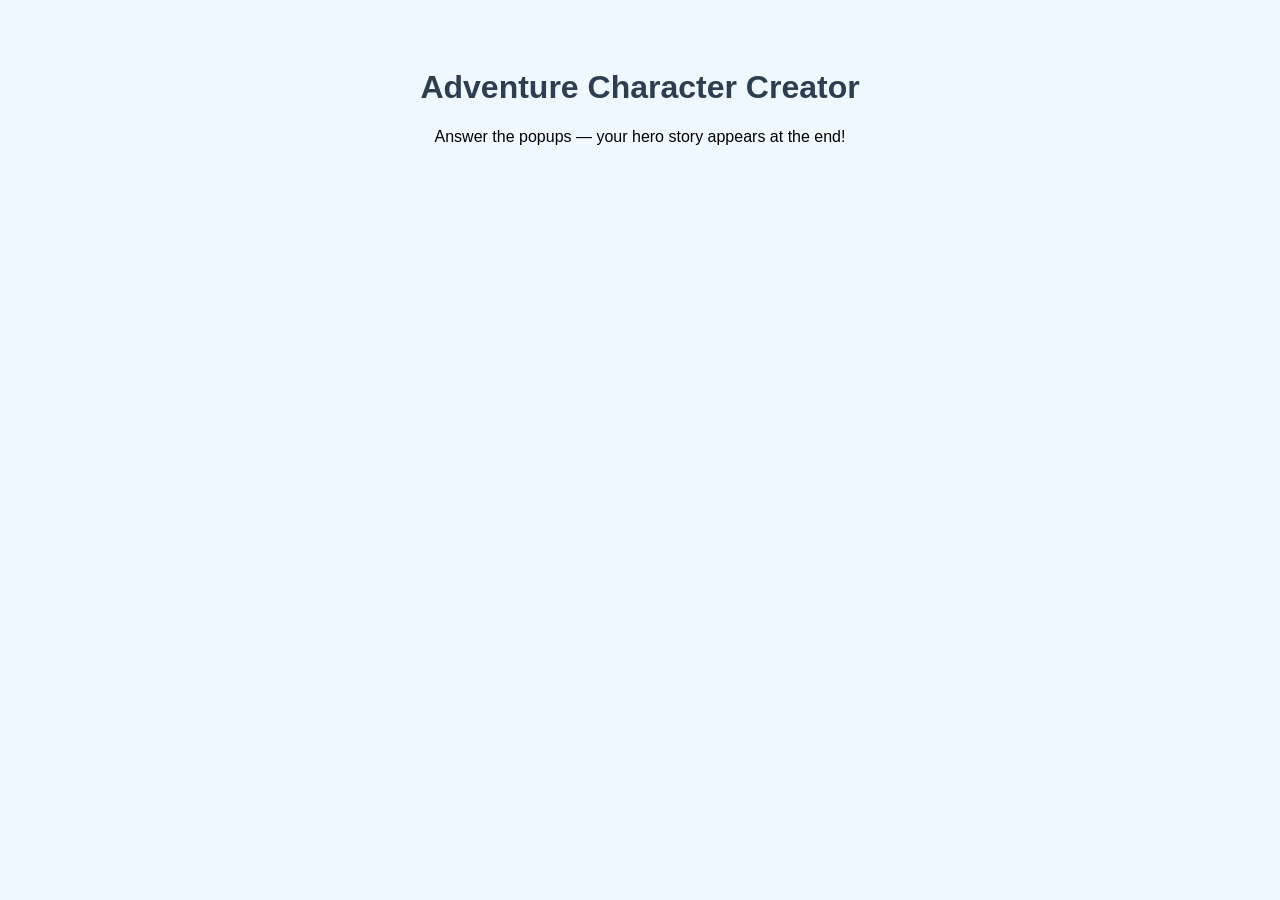
<file: character/index.html>
<!--Rebecca Cathey, June 21st 2026 -->
<!DOCTYPE html>
<html lang="en">
<head>
    <meta charset="UTF-8">
    <meta name="viewport" content="width=device-width, initial-scale=1.0">
    <meta name="author" content="Rebecca Cathey">
    <meta name="date" coneten="06.21.2026">
    <title>Adventure Character Creator</title>
    <script src="character.js" defer></script>
    <style>
        Body {
            font-family: Arial, sans-serif;
            text-align: center;
            padding: 40px;
            background-color: #f0f8ff;
        }
        h1 {color: #2c3e50; }
    </style>
</head>
<body>
    <h1>Adventure Character Creator</h1>
    <p>Answer the popups — your hero story appears at the end!</p>
</body>
</html>
</file>
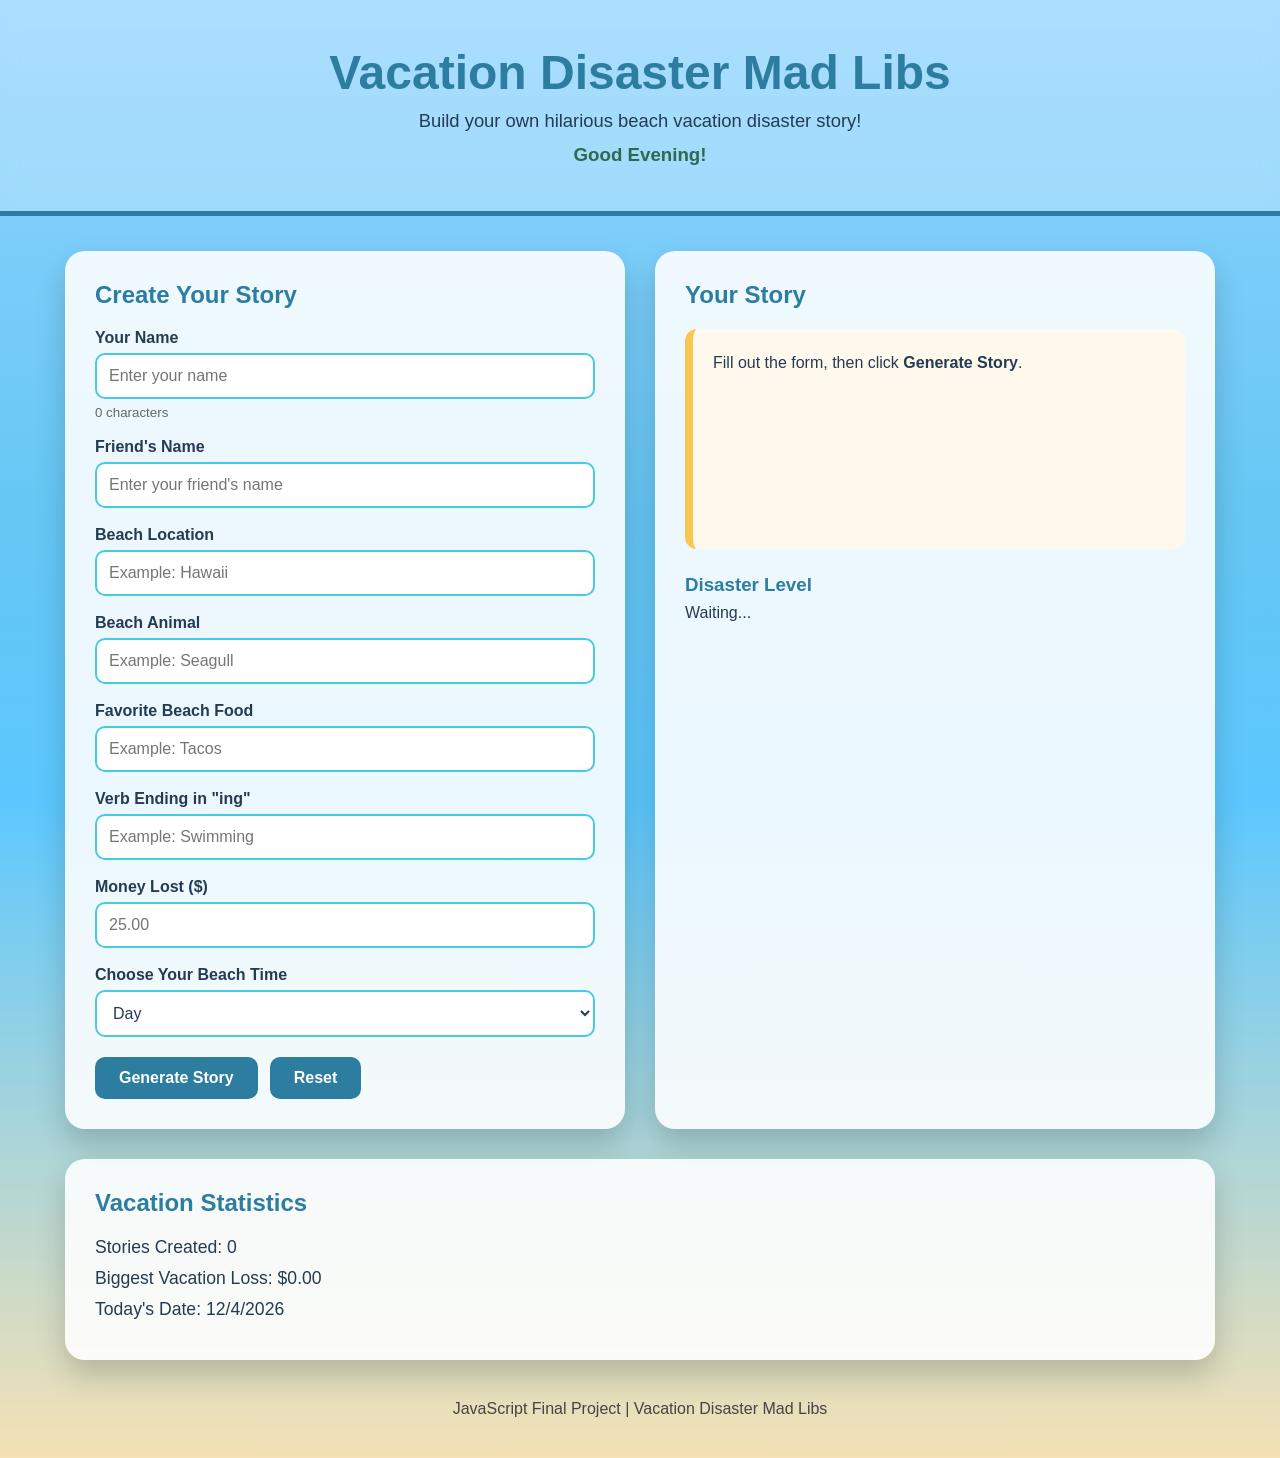
<file: final/index.html>
<!--Rebecca Cathey, July 26th 2026 -->
<!DOCTYPE html>
<html lang="en">
<head>
    <meta charset="UTF-8">
    <meta name="viewport" content="width=device-width, initial-scale=1.0">
    <meta name="author" content="Rebecca Cathey">
    <meta name="date" conetent="07.26.2026">
    <title>Final Project</title>
    <link rel="stylesheet" href="styles.css">
    <script src="script.js" defer></script>
</head>

<body>
    <header>
        <h1>Vacation Disaster Mad Libs</h1>
        <p class="subtitle">
            Build your own hilarious beach vacation disaster story!
        </p>
        <h3 id="greeting"></h3>
    </header>
    <main>
        <section class="card">
              <h2>Create Your Story</h2>
                <div class="inputGroup">
                    <label for="name">Your Name</label>
                    <input
                        type="text"
                        id="name"
                        placeholder="Enter your name">
                    <small id="nameCount">0 characters</small>
                </div>
                <div class="inputGroup">
                    <label for="friend">Friend's Name</label>
                    <input
                        type="text"
                        id="friend"
                        placeholder="Enter your friend's name">
                </div>
                <div class="inputGroup">
                    <label for="place">Beach Location</label>
                    <input
                        type="text"
                        id="place"
                        placeholder="Example: Hawaii">
                </div>
                <div class="inputGroup">
                    <label for="animal">Beach Animal</label>
                    <input
                        type="text"
                        id="animal"
                        placeholder="Example: Seagull">
                </div>
                <div class="inputGroup">
                    <label for="food">Favorite Beach Food</label>
                    <input
                        type="text"
                        id="food"
                        placeholder="Example: Tacos">
                </div>
                <div class="inputGroup">
                    <label for="verb">Verb Ending in "ing"</label>
                    <input
                        type="text"
                        id="verb"
                        placeholder="Example: Swimming">
                </div>
                <div class="inputGroup">
                    <label for="number">Money Lost ($)</label>
                    <input
                        type="number"
                        id="number"
                        min="0"
                        step="0.01"
                        placeholder="25.00">
                </div>
                <div class="inputGroup">
                    <label for="timeSelect">Choose Your Beach Time</label>
                    <select id="timeSelect">
                        <option value="day">Day</option>
                        <option value="night">Night</option>
                    </select>
                </div>
                <div class="buttonArea">
                    <button id="storyBtn">
                        Generate Story
                    </button>
                    <button id="resetBtn">
                        Reset
                    </button>
                </div>
        </section>
        <section class="card">
            <h2>Your Story</h2>
            <p id="story">
                Fill out the form, then click
                <strong>Generate Story</strong>.
            </p>
            <div class="stats">
                <h3>Disaster Level</h3>
                <p id="disasterLevel">
                    Waiting...
                </p>
            </div>
        </section>
        <section class="card statsCard">
            <h2>Vacation Statistics</h2>
            <p>
                Stories Created:
                <span id="storyCount">0</span>
            </p>
            <p>
                Biggest Vacation Loss:
                $<span id="highestLoss">0.00</span>
            </p>
            <p>
                Today's Date:
                <span id="today"></span>
            </p>
        </section>
    </main>
    <footer>
        <p>
            JavaScript Final Project | Vacation Disaster Mad Libs
        </p>
    </footer>
    <!--
    This week, when I sat down at my laptop to decide what I wanted to create for my project, I thought of my dad. Within the past 10 days, he went from being diagnosed with Stage 4 pancreatic cancer to entering hospice care. 
    The cancer has almost completely consumed his body, and he has less only than two weeks left.
    It has been incredibly difficult to watch and experience, but we have been making the most of our time together by creating memories and sharing many “lasts.” Since I am an only child, and his only caretaker, this time together has been especially meaningful.
    My dad inspired this project. We have been doing Mad Libs together all week, so when I saw it as an option for this assignment, I immediately knew it was the perfect choice.
    I used VS Code to create the project as I haven't had consistent internet connection where my dad lives.
    The HTML of the project is divided into separate sections for user input, the generated story, and vacation statistics so the JavaScript can easily manipulate the page while keeping the layout organized, readable, and responsive.
    -->
</body>
</html>
</file>
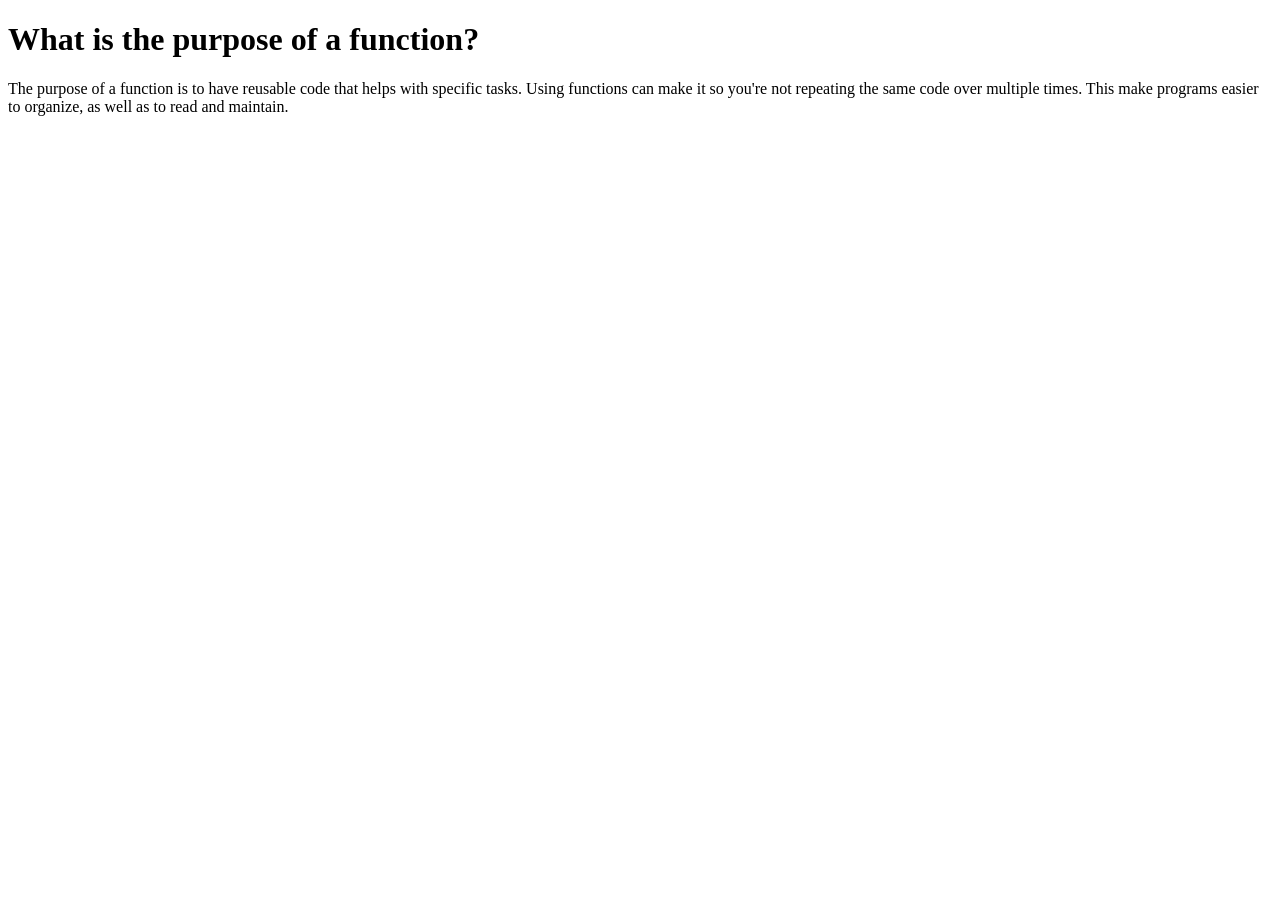
<file: gas/index.html>
<!--Rebecca Cathey, July 12th 2026 -->
<!DOCTYPE html>
<html lang="en">
  <head>
    <meta charset="UTF-8">
    <meta name="viewport" content="width=device-width, initial-scale=1.0">
    <meta name="author" content="Rebecca Cathey">
    <meta name="date" coneten="07.12.2026">
    <title>Purpose of a Function</title>
    <script src="gas.js" defer></script>
  </head>
  
  <body>
  <h1>What is the purpose of a function?</h1>
    <p>The purpose of a function is to have reusable code that helps with specific tasks. Using functions can make it so you're not repeating the same code over multiple times. This make programs easier to organize, as well as to read and maintain.</p>
    <p></p>
  </body>
</html>
</file>
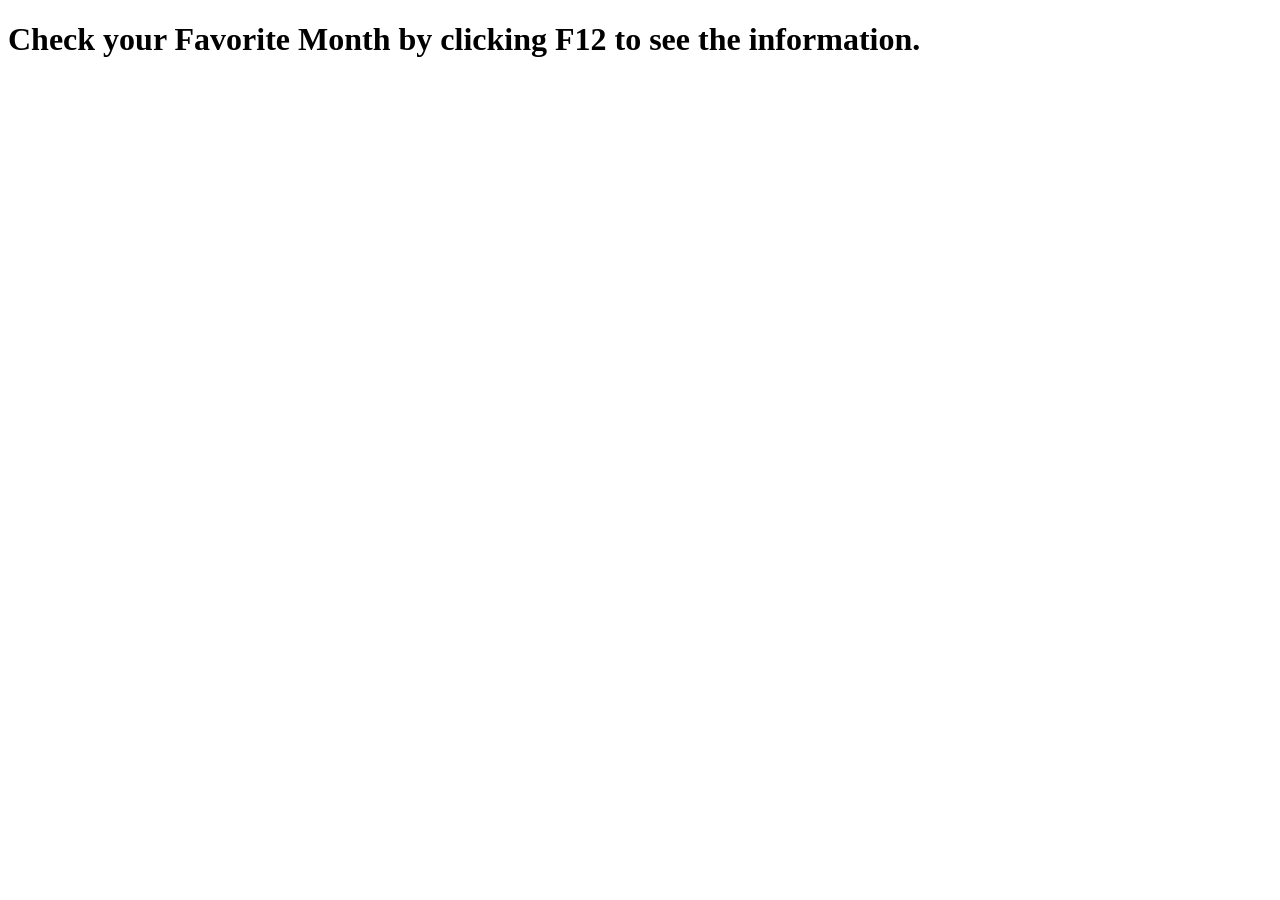
<file: switch/index.html>
<!--Rebecca Cathey, July 5th 2026 -->
<!DOCTYPE html>
<html lang="en">
<head>
    <meta charset="UTF-8">
    <meta name="viewport" content="width=device-width, initial-scale=1.0">
    <meta name="author" content="Rebecca Cathey">
    <meta name="date" coneten="07.05.2026">
    <script src ="switch.js" defer></script>
    <title>Favorite Month Checker</title>
</head>
<body>
    <h1>Check your Favorite Month by clicking F12 to see the information.</h1>
</body>
</html>
</file>
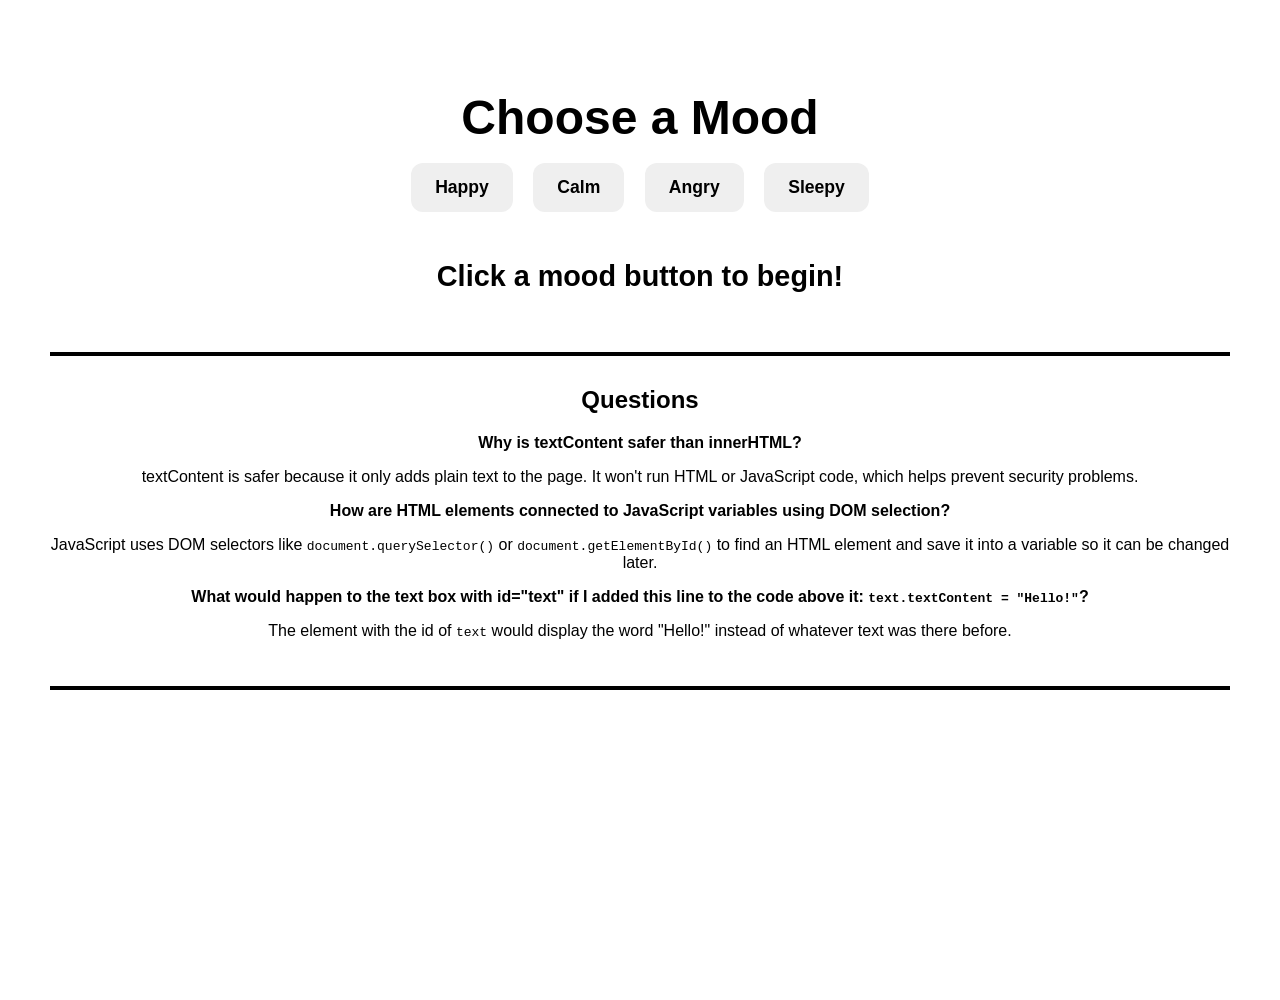
<file: moods/moodchanger.html>
<!--Rebecca Cathey, July 19th 2026 -->
<!DOCTYPE html>
<html lang="en">
<head>
    <meta charset="UTF-8">
    <meta name="viewport" content="width=device-width, initial-scale=1.0">
    <meta name="author" content="Rebecca Cathey">
    <meta name="date" coneten="06.21.2026">
    <title>Mood Changer</title>
    <link rel="stylesheet" href="moods.css">
</head>
  
  <body>
    <section>
        <h1 id="moodTitle">Choose a Mood</h1>
        <div id="buttons">
            <button id="happyBtn" class="mood-btn">Happy</button>
            <button id="calmBtn" class="mood-btn">Calm</button>
            <button id="angryBtn" class="mood-btn">Angry</button>
            <button id="sleepyBtn" class="mood-btn">Sleepy</button>
        </div>
        <p id="quote">
            Click a mood button to begin!
        </p>
    </section>
    
    <section>
    <h2>Questions</h2>
    <p><strong>Why is textContent safer than innerHTML?</strong></p>
    <p>
        textContent is safer because it only adds plain text to the page. It won't run HTML or JavaScript code, which helps prevent security problems.
    </p>
    <p><strong>How are HTML elements connected to JavaScript variables using DOM selection?</strong></p>
    <p>
        JavaScript uses DOM selectors like <code>document.querySelector()</code> or <code>document.getElementById()</code> to find an HTML element and save it into a variable so it can be changed later.
    </p>
    <p><strong>What would happen to the text box with id="text" if I added this line to the code above it: <code>text.textContent = "Hello!"</code>?</strong></p>
    <p>
        The element with the id of <code>text</code> would display the word "Hello!" instead of whatever text was there before.
    </p>
</section>
    <script src="mood.js"></script>
</body>
</html>
</file>
<file: final/styles.css>
/* Rebecca Cathey -- July 26th 2026 */

/* Color Theme */
:root {
    --ocean: #2C7DA0;
    --sky: #87CEEB;
    --sand: #F4E1B5;
    --lightSand: #FFF9ED;
    --wave: #48CAE4;
    --seafoam: #CAF0F8;
    --palm: #2D6A4F;
    --sun: #F9C74F;
    --white: #FFFFFF;
    --text: #243B53;
    --shadow: rgba(0, 0, 0, .18);
}
* {
    margin: 0;
    padding: 0;
    box-sizing: border-box;
}

/* Body */
body {
    font-family: Verdana, Geneva, sans-serif;
    background:
        linear-gradient(
            to bottom,
            #8FD3FF 0%,
            #66C7F4 35%,
            #5CC8FF 55%,
            #F4E1B5 100%
        );
    color: var(--text);
    min-height: 100vh;
    transition: background .4s, color .4s;
}

/* Header */
header {
    text-align: center;
    padding: 45px 20px;
    background: rgba(255,255,255,.25);
    backdrop-filter: blur(8px);
    border-bottom: 5px solid var(--ocean);
}
header h1 {
    color: var(--ocean);
    font-size: 3rem;
    margin-bottom: 10px;
}
.subtitle {
    font-size: 1.15rem;
    margin-bottom: 12px;
}
#greeting {
    color: var(--palm);
    font-weight: 600;
}

/* Layout */
main {
    width: 90%;
    max-width: 1150px;
    margin: 35px auto;
    display: grid;
    grid-template-columns: 1fr 1fr;
    gap: 30px;
}

/* Cards */
.card {
    background: rgba(255,255,255,.88);
    border-radius: 20px;
    padding: 30px;
    box-shadow: 0 15px 30px var(--shadow);
    transition: transform .3s, box-shadow .3s;
}
.card:hover {
    transform: translateY(-5px);
    box-shadow: 0 20px 35px rgba(0,0,0,.22);
}
.statsCard {
    grid-column: 1 / span 2;
}

h2 {
    color: var(--ocean);
    margin-bottom: 20px;
}

/* Form */
.inputGroup {
    margin-bottom: 18px;
}
label {
    display: block;
    margin-bottom: 6px;
    font-weight: 600;
}
input {
    width: 100%;
    padding: 12px;
    border-radius: 10px;
    border: 2px solid var(--wave);
    font-size: 1rem;
    transition: .3s;
}
input:focus {
    outline: none;
    border-color: var(--sun);
    box-shadow: 0 0 12px rgba(249,199,79,.6);
}
small {
    display: block;
    margin-top: 6px;
    color: #666;
}

/* Style the beach time dropdown */
select {
    width:100%;
    padding:12px;
    border-radius:10px;
    border:2px solid var(--wave);
    font-size:1rem;
    font-family:Arial, Helvetica, sans-serif;
    background-color:white;
    color:var(--text);
    cursor:pointer;
    transition:.3s;
    appearance:auto;
}
select:hover {
    border-color: var(--sun);
}
select:focus {
    outline: none;
    box-shadow: 0 0 12px rgba(249,199,79,.6);
}

/* Buttons */
.buttonArea {
    display: flex;
    flex-wrap: wrap;
    gap: 12px;
    margin-top: 20px;
}
button {
    background: var(--ocean);
    color: white;
    border: none;
    padding: 12px 24px;
    border-radius: 10px;
    cursor: pointer;
    font-size: 1rem;
    font-weight: 600;
    transition: background .3s, transform .3s;
}
button:hover {
    background: var(--palm);
    transform: translateY(-3px) scale(1.03);
}
button:active {
    transform: scale(.97);
}

/* Story Styling */
#story {
    background: var(--lightSand);
    border-left: 8px solid var(--sun);
    padding: 20px;
    border-radius: 12px;
    min-height: 220px;
    line-height: 1.8;
}
.fadeIn {
    animation: fadeStory .8s ease;
}
@keyframes fadeStory {
    from {
        opacity: 0;
        transform: translateY(20px);
    }
    to {
        opacity: 1;
        transform: translateY(0);
    }

}

/* Statistics Styling */
.stats {
    margin-top: 25px;
}
.stats h3 {
    color: var(--ocean);
    margin-bottom: 8px;
}
.statsCard p {
    margin: 10px 0;
    font-size: 1.1rem;
}

/* Footer */
footer {
    text-align: center;
    margin: 40px;
    color: #444;
}

/* Night Beach Styling */
.darkTheme {
    background:
        linear-gradient(
            to bottom,
            #001D3D,
            #003566,
            #00509D,
            #012A4A
        );
    color: white;
}
.darkTheme header {
    background: rgba(0,0,0,.55);
    border-bottom: 5px solid #90E0EF;
}
.darkTheme header h1 {
    color: #90E0EF;
}
.darkTheme .subtitle {
    color: white;
}
.darkTheme #greeting {
    color: #F9C74F;
}
.darkTheme .card {
    background: rgba(20,35,55,.95);
    color: white;
}
.darkTheme h2 {
    color: #90E0EF;
}
.darkTheme label {
    color: white;
}
.darkTheme small {
    color: #CAF0F8;
}
.darkTheme #story {
    background: #1D3557;
    color: white;
    border-left: 8px solid #90E0EF;
}
.darkTheme .stats h3 {
    color: #90E0EF;
}
.darkTheme .statsCard p {
    color: white;
}
.darkTheme footer {
    color: white;
}
.darkTheme select {
    background:#F8F9FA;
    color:#243B53;
    appearance:auto;
}
.darkTheme input {
    background: #F8F9FA;
    color: #243B53;
}

/* Mobile Styling */
@media (max-width: 900px) {
    main {
        grid-template-columns: 1fr;
    }
    .statsCard {
        grid-column: 1;
    }
    header h1 {
        font-size: 2.2rem;
    }
    .buttonArea {
        flex-direction: column;
    }
    button {
        width: 100%;
    }
}


/*
My dad loves the beach, this influenced the theme I went for. A beach disaster. 
I selected ocean blues, sandy tans, and tropical greens to match the beach
vacation theme and create a fun atmosphere even though the story was more disaster than fun. 
CSS Grid keeps the layout organized, media queries make the page responsive on different devices, and transitions,
hover effects, and animations make the website feel polished and interactive
without becoming difficult to use.
*/
</file>
<file: moods/moods.css>
/* Rebecca Cathey -- July 19th 2026 */

body {
    font-family: Arial, sans-serif;
    text-align: center;
    padding: 50px;
    transition: all 0.6s ease;
    min-height: 100vh;
    margin: 0;
}

h1 {
    font-size: 3rem;
    margin-bottom: 10px;
}

.mood-btn {
    padding: 14px 24px;
    margin: 8px;
    font-size: 1.1rem;
    font-weight: bold;
    cursor: pointer;
    border: none;
    border-radius: 12px;
}

#quote {
    margin-top: 40px;
    font-size: 1.8rem;
    font-weight: bold;
}

section {
    border-bottom: 4px solid black;
    padding-bottom: 30px;
    margin-bottom: 30px;
}
</file>
